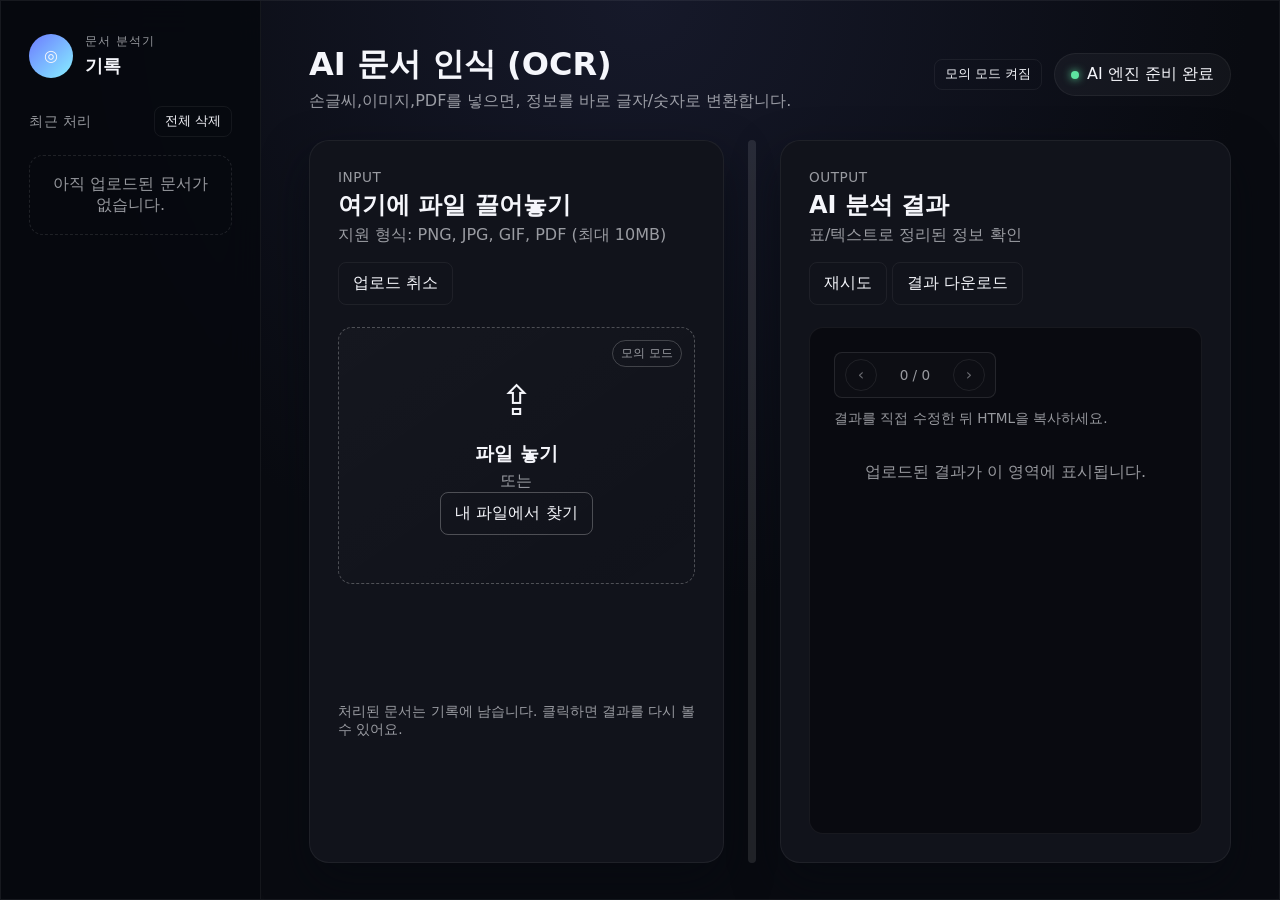
<file: index.html>
<!DOCTYPE html>
<html lang="ko">
<head>
  <meta charset="UTF-8" />
  <meta name="viewport" content="width=device-width, initial-scale=1.0" />
  <title>Document Intelligence Workbench</title>
  <link rel="stylesheet" href="styles.css" />
</head>
<body data-api-endpoint="/api/documents/parse" data-mock-mode="true">
  <div class="app-shell">
    <nav class="side-nav" aria-label="히스토리">
      <div class="brand">
        <div class="brand__mark" aria-hidden="true">◎</div>
        <div>
          <p class="brand__eyebrow">문서 분석기</p>
          <p class="brand__title">기록</p>
        </div>
      </div>
      <div class="history">
        <div class="history__header">
          <p class="eyebrow">최근 처리</p>
          <button type="button" class="ghost-action ghost-action--small" id="clearHistoryButton">전체 삭제</button>
        </div>
        <ul class="history-list" id="historyList" aria-live="polite">
          <li class="history-empty" id="historyEmptyMessage">아직 업로드된 문서가 없습니다.</li>
        </ul>
      </div>
    </nav>

    <main class="workspace">
      <header class="workspace__header">
        <div>
          <h1>AI 문서 인식 (OCR)</h1>
          <p class="muted header-subtitle">손글씨,이미지,PDF를 넣으면, 정보를 바로 글자/숫자로 변환합니다.</p>
        </div>
        <div class="workspace__header-right">
          <button type="button" class="ghost-action ghost-action--small" id="mockToggle" aria-pressed="true">
            모의 모드 켜짐
          </button>
          <div class="connection-pill" role="status" aria-live="polite">
            <span class="dot" aria-hidden="true"></span>
            AI 엔진 준비 완료
          </div>
        </div>
      </header>

      <section class="workspace__body">
        <section class="panel panel--ingest" aria-labelledby="ingest-title">
          <div class="panel__header">
            <div>
              <p class="eyebrow">Input</p>
              <h2 id="ingest-title">여기에 파일 끌어놓기</h2>
              <p class="muted">지원 형식: PNG, JPG, GIF, PDF (최대 10MB)</p>
            </div>
            <button type="button" class="ghost-action" id="clearButton" aria-disabled="true">업로드 취소</button>
          </div>

          <div class="ingest-stage" id="ingestStage">
            <div class="dropzone" id="dropzone" role="button" tabindex="0" aria-label="파일을 드래그 앤 드롭 또는 클릭으로 업로드">
              <input type="file" id="fileInput" accept="image/*,.pdf" hidden />
              <div class="dropzone__icon" aria-hidden="true">⇪</div>
              <p class="dropzone__title">파일 놓기</p>
              <p class="muted">또는</p>
              <button type="button" class="secondary-action" id="browseButton">내 파일에서 찾기</button>
            </div>

            <div class="preview-shell" id="previewShell" hidden>
              <div class="preview-viewer">
                <div class="pager-controls" role="group" aria-label="미리보기 페이지 이동">
                  <button type="button" class="pager-button" id="previewPrev" aria-label="이전 페이지">
                    ‹
                  </button>
                  <span class="pager-label" id="previewPager">1 / 1</span>
                  <button type="button" class="pager-button" id="previewNext" aria-label="다음 페이지">
                    ›
                  </button>
                </div>
                <div class="preview-frame">
                  <img id="previewImage" alt="업로드 미리보기" hidden />
                  <div class="preview-pdf" id="previewPdf" aria-hidden="true" hidden>PDF</div>
                </div>
              </div>
              <div class="preview-meta">
                <p class="file-name" id="fileName"></p>
                <p class="file-meta" id="fileMeta"></p>
              </div>
            </div>
          </div>
          <p class="helper-text">처리된 문서는 기록에 남습니다. 클릭하면 결과를 다시 볼 수 있어요.</p>
        </section>

        <div class="splitter" id="panelSplitter" role="separator" aria-label="패널 크기 조절"></div>

        <section class="panel panel--response" aria-labelledby="response-title">
          <div class="panel__header">
            <div>
              <p class="eyebrow">Output</p>
              <h2 id="response-title">AI 분석 결과</h2>
              <p class="muted">표/텍스트로 정리된 정보 확인</p>
            </div>
            <div class="view-controls" role="group" aria-label="표시 설정">
              <button type="button" class="ghost-action" id="refreshButton">재시도</button>
              <button type="button" class="ghost-action" id="copyButton">결과 다운로드</button>
            </div>
          </div>

          <div class="response-shell" aria-live="polite">
            <div class="response-tools">
              <div class="pager-controls" role="group" aria-label="결과 페이지 이동">
                <button type="button" class="pager-button" id="responsePrev" aria-label="이전 페이지">
                  ‹
                </button>
                <span class="pager-label" id="responsePager">1 / 1</span>
                <button type="button" class="pager-button" id="responseNext" aria-label="다음 페이지">
                  ›
                </button>
              </div>
              <p class="editor-tip">결과를 직접 수정한 뒤 HTML을 복사하세요.</p>
            </div>
            <div class="inline-spinner" id="spinner" role="status" hidden>
              <span class="spinner__dot"></span>
              <span class="spinner__label">분석 중...</span>
            </div>
            <div class="response-placeholder" id="placeholder">
              <p>업로드된 결과가 이 영역에 표시됩니다.</p>
            </div>
            <div
              class="response-body"
              id="responseContainer"
              aria-live="off"
              aria-label="파싱된 HTML"
              hidden
            ></div>
          </div>
        </section>
      </section>
    </main>
  </div>

  <template id="errorTemplate">
    <div class="response-error">
      <h3>요청을 처리하지 못했습니다.</h3>
      <p class="muted">네트워크 상태를 확인하거나 잠시 후 다시 시도해주세요.</p>
    </div>
  </template>

  <script src="app.js" defer></script>
</body>
</html>
</file>
<file: styles.css>
:root {
  --bg: #0c0d13;
  --panel: #11131b;
  --panel-border: rgba(255, 255, 255, 0.06);
  --panel-hover: #1a1d27;
  --accent: #6c7bff;
  --accent-strong: #9fa9ff;
  --text: #f5f6fb;
  --text-muted: rgba(245, 246, 251, 0.6);
  --nav-width: 260px;
  --radius-lg: 20px;
  --radius-md: 14px;
  --radius-sm: 8px;
  --shadow-soft: 0 20px 45px rgba(7, 10, 16, 0.6);
  --border: 1px solid var(--panel-border);
}

* {
  box-sizing: border-box;
}

body {
  margin: 0;
  min-height: 100vh;
  font-family: "Segoe UI", system-ui, -apple-system, BlinkMacSystemFont, "Apple SD Gothic Neo", "Malgun Gothic", "Noto Sans KR", sans-serif;
  color: var(--text);
  background: radial-gradient(circle at top, #16192a 0%, #090b11 55%);
}

button,
input,
textarea {
  font: inherit;
}

.app-shell {
  display: flex;
  min-height: 100vh;
  border: var(--border);
}

.side-nav {
  width: var(--nav-width);
  padding: 32px 28px;
  display: flex;
  flex-direction: column;
  gap: 28px;
  background: rgba(7, 9, 15, 0.85);
  backdrop-filter: blur(18px);
  border-right: var(--border);
}

.brand {
  display: flex;
  align-items: center;
  gap: 12px;
}

.brand__mark {
  width: 44px;
  height: 44px;
  border-radius: 50%;
  background: linear-gradient(135deg, #6c7bff, #88f0ff);
  display: grid;
  place-items: center;
  font-weight: 600;
}

.brand__eyebrow {
  margin: 0;
  font-size: 0.78rem;
  text-transform: uppercase;
  letter-spacing: 0.08em;
  color: var(--text-muted);
}

.brand__title {
  margin: 4px 0 0;
  font-size: 1.1rem;
  font-weight: 600;
}

.history {
  display: flex;
  flex-direction: column;
  gap: 18px;
  flex: 1;
}

.history__header {
  display: flex;
  justify-content: space-between;
  align-items: center;
}

.history-list {
  margin: 0;
  padding: 0;
  list-style: none;
  display: flex;
  flex-direction: column;
  gap: 12px;
  flex: 1;
  overflow-y: auto;
}

.history-empty {
  padding: 18px;
  border-radius: var(--radius-md);
  border: 1px dashed rgba(255, 255, 255, 0.1);
  color: var(--text-muted);
  text-align: center;
}

.history-item {
  margin: 0;
}

.history-entry {
  width: 100%;
  border: var(--border);
  border-radius: var(--radius-md);
  background: rgba(255, 255, 255, 0.02);
  padding: 12px;
  display: flex;
  gap: 14px;
  align-items: center;
  cursor: pointer;
  color: inherit;
  text-align: left;
  transition: background 0.2s ease, border-color 0.2s ease;
}

.history-entry:hover {
  background: rgba(255, 255, 255, 0.05);
  border-color: rgba(255, 255, 255, 0.2);
}

.history-thumb {
  width: 48px;
  height: 48px;
  border-radius: var(--radius-sm);
  background: rgba(255, 255, 255, 0.06);
  display: grid;
  place-items: center;
  font-size: 0.75rem;
  text-transform: uppercase;
  letter-spacing: 0.05em;
  overflow: hidden;
}

.history-thumb img {
  width: 100%;
  height: 100%;
  object-fit: cover;
}

.history-meta {
  flex: 1;
  display: flex;
  flex-direction: column;
  gap: 4px;
}

.history-list::-webkit-scrollbar {
  width: 6px;
}

.history-list::-webkit-scrollbar-thumb {
  background: rgba(255, 255, 255, 0.1);
  border-radius: 999px;
}

.history-meta .file-name {
  font-size: 0.95rem;
}

.history-meta .file-meta {
  font-size: 0.8rem;
}

.secondary-action,
.ghost-action {
  border-radius: var(--radius-sm);
  border: var(--border);
  background: transparent;
  color: inherit;
  padding: 10px 14px;
  cursor: pointer;
  transition: background 0.2s ease;
}

.secondary-action:hover,
.ghost-action:hover {
  background: rgba(255, 255, 255, 0.05);
}

.secondary-action {
  border-color: rgba(255, 255, 255, 0.25);
}

.ghost-action--small {
  padding: 6px 10px;
  font-size: 0.8rem;
}

.nav-footer {
  margin-top: auto;
  padding-top: 20px;
  border-top: var(--border);
}

.status-label {
  margin: 0 0 6px;
  font-size: 0.72rem;
  text-transform: uppercase;
  letter-spacing: 0.1em;
  color: var(--text-muted);
}

.status-pill {
  display: inline-flex;
  align-items: center;
  gap: 6px;
  padding: 4px 12px;
  border-radius: 999px;
  font-size: 0.85rem;
  background: rgba(255, 255, 255, 0.08);
}

.status-pill::before {
  content: "";
  width: 8px;
  height: 8px;
  border-radius: 50%;
  background: #6cff75;
}

.status-pill.is-online {
  color: #c7ffd1;
}

.workspace {
  flex: 1;
  display: flex;
  flex-direction: column;
  padding: 36px 48px;
}

.workspace__header {
  display: flex;
  justify-content: space-between;
  align-items: center;
  margin-bottom: 28px;
}

.workspace__header-right {
  display: flex;
  align-items: center;
  gap: 12px;
  flex-wrap: wrap;
  justify-content: flex-end;
}

.workspace__header h1 {
  margin: 6px 0 0;
  font-size: 2rem;
}

.eyebrow {
  margin: 0;
  font-size: 0.85rem;
  letter-spacing: 0.04em;
  text-transform: uppercase;
  color: var(--text-muted);
}

.connection-pill {
  padding: 10px 16px;
  border-radius: 999px;
  border: var(--border);
  background: rgba(255, 255, 255, 0.04);
  display: inline-flex;
  gap: 8px;
  align-items: center;
}

.connection-pill .dot {
  width: 8px;
  height: 8px;
  border-radius: 50%;
  background: #5ee2a0;
  box-shadow: 0 0 8px #5ee2a0;
}

.workspace__body {
  display: flex;
  gap: 24px;
  flex: 1;
  --ingest-width: 45%;
}

.panel {
  background: var(--panel);
  border-radius: var(--radius-lg);
  border: var(--border);
  box-shadow: var(--shadow-soft);
  padding: 28px;
  display: flex;
  flex-direction: column;
}

.panel__header {
  display: flex;
  justify-content: space-between;
  gap: 16px;
  align-items: flex-start;
  margin-bottom: 22px;
  flex-wrap: wrap;
}

.panel--ingest {
  flex: 0 0 var(--ingest-width);
  min-width: 280px;
}

.panel--response {
  flex: 1;
  min-width: 360px;
}

.splitter {
  width: 8px;
  border-radius: 999px;
  background: rgba(255, 255, 255, 0.1);
  position: relative;
  cursor: col-resize;
  transition: background 0.2s ease;
}

.splitter::after {
  content: "";
  position: absolute;
  inset: 0;
  margin: 2px;
  border-radius: 999px;
  background: rgba(255, 255, 255, 0.25);
  opacity: 0;
  transition: opacity 0.2s ease;
}

.splitter:hover::after,
.splitter.is-dragging::after {
  opacity: 1;
}

body.is-resizing,
body.is-resizing * {
  cursor: col-resize !important;
  user-select: none;
}

.panel h2 {
  margin: 4px 0;
}

.muted {
  color: var(--text-muted);
  margin: 4px 0 0;
}

.ingest-stage {
  position: relative;
  min-height: 360px;
}

.ingest-stage .dropzone,
.ingest-stage .preview-shell {
  transition: opacity 0.2s ease, transform 0.2s ease;
}

.ingest-stage.is-preview .dropzone {
  display: none;
}

.ingest-stage .preview-shell {
  display: none;
}

.ingest-stage.is-preview .preview-shell {
  display: block;
}

.dropzone {
  border: 1.5px dashed rgba(255, 255, 255, 0.25);
  border-radius: var(--radius-md);
  padding: 48px 18px;
  text-align: center;
  background: linear-gradient(145deg, rgba(255, 255, 255, 0.02), rgba(255, 255, 255, 0));
  transition: border-color 0.2s ease, background 0.2s ease;
  position: relative;
}

.dropzone.is-dragover {
  border-color: var(--accent-strong);
  background: rgba(108, 123, 255, 0.1);
}

.dropzone.is-mock::after {
  content: "모의 모드";
  position: absolute;
  top: 12px;
  right: 12px;
  font-size: 0.75rem;
  padding: 4px 8px;
  border-radius: 999px;
  border: 1px solid rgba(255, 255, 255, 0.2);
  color: var(--text-muted);
}

.dropzone__icon {
  font-size: 2.6rem;
  margin-bottom: 16px;
}

.dropzone__title {
  margin: 0;
  font-size: 1.2rem;
  font-weight: 600;
}

.preview-shell {
  margin-top: 16px;
  padding: 0;
  border-radius: var(--radius-lg);
  border: none;
  background: transparent;
}

.preview-viewer {
  display: flex;
  flex-direction: column;
  gap: 18px;
  background: radial-gradient(circle at top, rgba(255, 255, 255, 0.06), rgba(5, 6, 10, 0.6));
  border-radius: var(--radius-lg);
  border: var(--border);
  padding: 20px;
}

.pager-controls {
  display: inline-flex;
  align-items: center;
  gap: 8px;
  padding: 6px 10px;
  border-radius: var(--radius-sm);
  border: 1px solid rgba(255, 255, 255, 0.1);
  background: rgba(255, 255, 255, 0.02);
}

.pager-button {
  width: 32px;
  height: 32px;
  border-radius: 50%;
  border: 1px solid rgba(255, 255, 255, 0.2);
  background: transparent;
  color: var(--text);
  cursor: pointer;
  font-size: 1rem;
  line-height: 1;
}

.pager-button:disabled {
  opacity: 0.4;
  cursor: not-allowed;
}

.pager-label {
  min-width: 60px;
  text-align: center;
  font-size: 0.85rem;
  color: var(--text-muted);
}

.preview-frame {
  width: 100%;
  min-height: 520px;
  border-radius: calc(var(--radius-lg) - 6px);
  border: 1px solid rgba(255, 255, 255, 0.14);
  background: rgba(0, 0, 0, 0.5);
  display: flex;
  justify-content: center;
  align-items: center;
  overflow: hidden;
}

.preview-frame img {
  width: 100%;
  height: 100%;
  object-fit: contain;
}

.preview-pdf {
  font-weight: 600;
  color: var(--accent-strong);
}

.preview-meta {
  margin-top: 16px;
  padding: 16px;
  border-radius: var(--radius-lg);
  border: 1px solid rgba(255, 255, 255, 0.08);
  background: rgba(255, 255, 255, 0.02);
  display: flex;
  flex-direction: column;
  gap: 6px;
  text-align: center;
}

.file-name {
  margin: 0;
  font-weight: 600;
}

.file-meta {
  margin: 4px 0 0;
  color: var(--text-muted);
  font-size: 0.9rem;
}

.helper-text {
  margin: 16px 0 0;
  font-size: 0.85rem;
  color: var(--text-muted);
}

.panel--response {
  min-height: 520px;
}

.response-shell {
  position: relative;
  flex: 1;
  border-radius: var(--radius-md);
  border: var(--border);
  padding: 24px;
  background: rgba(5, 6, 10, 0.6);
  overflow: hidden;
  display: flex;
  flex-direction: column;
  gap: 18px;
}

.response-tools {
  display: flex;
  align-items: center;
  justify-content: space-between;
  flex-wrap: wrap;
  gap: 12px;
}

.editor-tip {
  margin: 0;
  font-size: 0.85rem;
  color: var(--text-muted);
}

.response-placeholder {
  text-align: center;
  color: var(--text-muted);
}

.response-body {
  position: relative;
  flex: 1;
  min-height: 320px;
  border-radius: var(--radius-md);
  border: 1px solid rgba(255, 255, 255, 0.08);
  background: rgba(0, 0, 0, 0.2);
  overflow: auto;
}

.response-frame {
  width: 100%;
  height: 100%;
  border: none;
  background: #fff;
}

.inline-spinner {
  position: absolute;
  inset: 0;
  display: flex;
  flex-direction: column;
  align-items: center;
  justify-content: center;
  gap: 12px;
  background: rgba(7, 9, 15, 0.85);
  backdrop-filter: blur(6px);
  z-index: 2;
  color: var(--text-muted);
}

.spinner__dot {
  width: 28px;
  height: 28px;
  border-radius: 50%;
  border: 3px solid rgba(255, 255, 255, 0.2);
  border-top-color: var(--accent);
  animation: spin 0.8s linear infinite;
}

.inline-spinner[hidden] {
  display: none !important;
}

.response-error {
  padding: 18px;
  border-radius: var(--radius-md);
  border: 1px solid rgba(255, 98, 98, 0.4);
  background: rgba(255, 98, 98, 0.1);
}

.response-error h3 {
  margin: 0 0 6px;
}

@keyframes spin {
  to {
    transform: rotate(360deg);
  }
}

@media (max-width: 1100px) {
  .workspace__body {
    flex-direction: column;
  }

  .splitter {
    display: none;
  }

  .panel--ingest {
    flex: none;
  }

  .workspace {
    padding: 28px;
  }

  .side-nav {
    display: none;
  }
}

@media (max-width: 600px) {
  .panel {
    padding: 20px;
  }

  .dropzone {
    padding: 32px 16px;
  }
}
</file>
